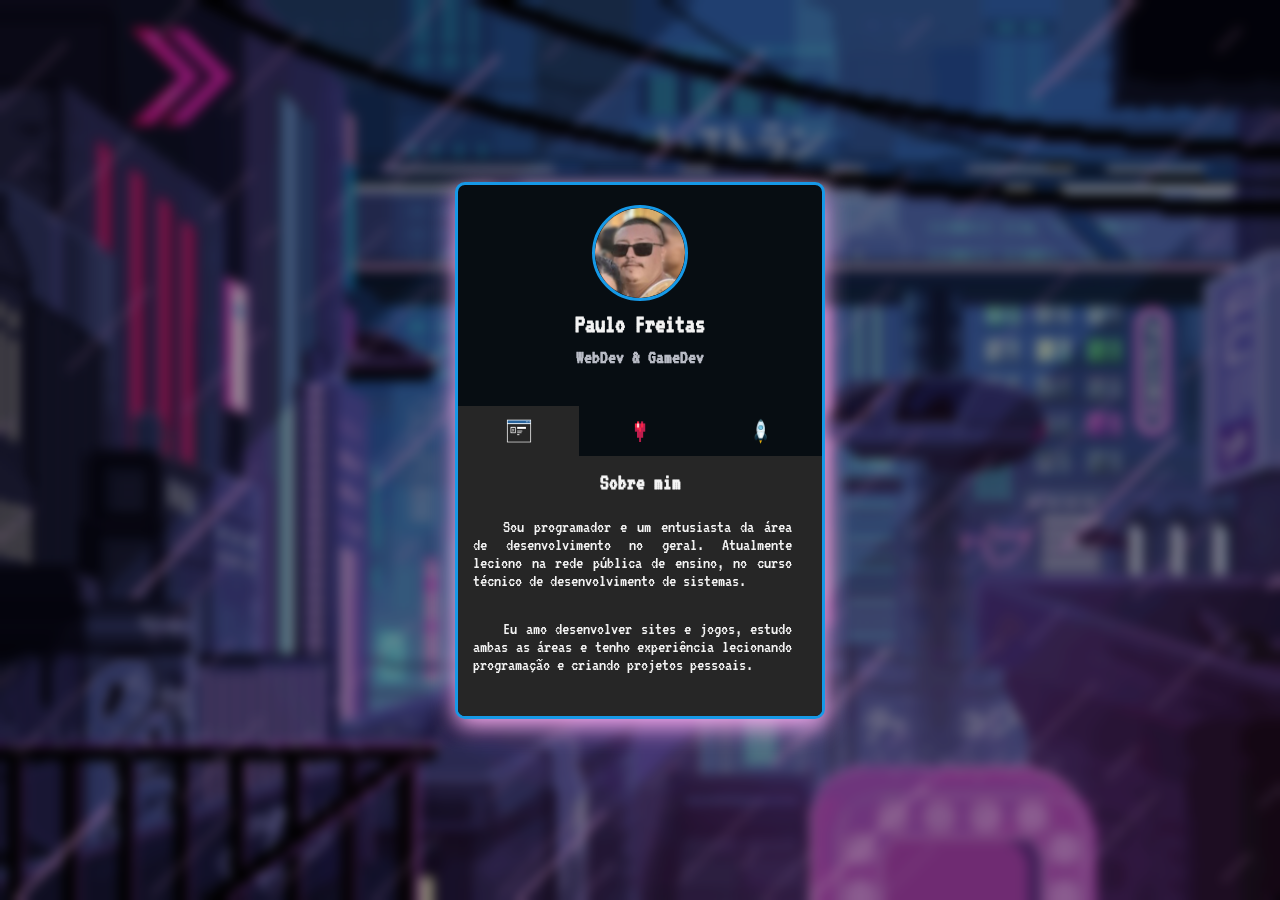
<file: index.html>
<!DOCTYPE html>
<html lang="en">
  <head>
    <meta charset="UTF-8" />
    <meta name="viewport" content="width=device-width, initial-scale=1.0" />
    <title>Bem-vindo ao meu Portfólio</title>

    <link rel="stylesheet" href="./src/css/reset.css" />
    <link rel="stylesheet" href="./src/css/style.css" />

    <link rel="preconnect" href="https://fonts.googleapis.com" />
    <link rel="preconnect" href="https://fonts.gstatic.com" crossorigin />
    <link
      href="https://fonts.googleapis.com/css2?family=VT323&display=swap"
      rel="stylesheet"
    />

    <link
      rel="shortcut icon"
      href="./src/img/paulo.png"
      type="image/x-icon"
    />
  </head>

  <body>
    <main class="cartao">
      <div class="minhas-informacoes">
        <img src="./src/img/paulo.png" alt="Foto de perfil" />
        <h1 class="nome">Paulo Freitas</h1>
        <h2 class="cargo">WebDev & GameDev</h2>
      </div>

      <div class="conteudo">
        <ul class="abas">
          <li class="aba selecionada" id="sobre-mim">
            <img
              src="./src/img/sobre-descricao.gif"
              alt="Descrição sobre mim"
            />
          </li>
          <li class="aba" id="redes-sociais">
            <img src="./src/img/redes-sociais.gif" alt="Minhas redes sociais" />
          </li>

          <li class="aba" id="projetos">
            <img src="./src/img/projects.gif" alt="Minhas redes sociais" />
          </li>
        </ul>

        <div class="informacoes-abas">
          <div class="informacao selecionada" id="informacao-sobre-mim">
            <h3 class="sub-titulo">Sobre mim</h3>

            <div class="sobre-mim">
              <p>
                Sou programador e um entusiasta da área de
                desenvolvimento no geral. Atualmente leciono na rede pública de
                ensino, no curso técnico de desenvolvimento de sistemas.
              </p>

              <p>
                Eu amo desenvolver sites e jogos, estudo ambas as áreas e tenho
                experiência lecionando programação e criando projetos pessoais.
              </p>

              <p>
                Quero enfatizar que estou sempre disposto e animado para
                inovar, aprender tudo que for necessário para melhorar/otimizar o processo do meu trabalho.
              </p>
            </div>
          </div>

          <div class="informacao" id="informacao-redes-sociais">
            <h3 class="sub-titulo">Minhas redes</h3>

            <ul class="redes-sociais">
              <li>
                <a href="https://docs.google.com/document/d/1BqBW-11BtwfOvQZPuZJ_hd-ulJEYY7xW/edit?usp=sharing&ouid=101327645626150494929&rtpof=true&sd=true" target="_blank" class="curriculo">Currículo</a>
              </li>
              <li>
                <a
                  href="https://www.linkedin.com/in/paulo-freitas-398a15326/?trk=opento_sprofile_topcard"
                  target="_blank"
                  class="linkedin"
                  >LinkedIn</a
                >
              </li>
              <li>
                <a
                  href="https://github.com/paulofreitas19"
                  target="_blank"
                  class="github"
                  >GitHub</a
                >
              </li>
            </ul>
          </div>

          <div class="informacao" id="informacao-projetos">
            <h3 class="sub-titulo">Meus projetos</h3>

            <ul class="projetos">
              <li>
                <a
                  href="https://paulofreitas19.github.io/selecao-de-personagens-bleach/"
                  target="_blank"
                  class="bleach"
                  >Site do Bleach</a
                >
              </li>
              <li>
                <a
                  href="https://paulofreitas19.github.io/carrossel-de-cartoes-cdz/"
                  target="_blank"
                  class="cdz"
                  >Site dos Cavaleiros</a
                >
              </li>
              <li>
                <a
                  href="https://github.com/paulofreitas19/Metroidvania"
                  target="_blank"
                  class="metroidvania"
                  >Jogo Metroidvânia</a
                >
              </li>
            </ul>
          </div>
        </div>
      </div>
    </main>

    <script src="./src/js/index.js"></script>
  </body>
</html>
</file>
<file: src/css/style.css>
body{
    background-image: url(../img/fundo-futuro.gif);
    backdrop-filter: blur(6px) brightness(0.6); /* Ajuste o valor para o nível de desfoque desejado */
  -webkit-backdrop-filter: blur(6px) brightness(0.6); /* Suporte para navegadores baseados em WebKit */
  background-color: rgba(127, 165, 255, 0.9); /* Ajuste a cor e a opacidade do fundo */
    background-repeat: no-repeat;
    background-size: cover;
    background-position: center;

    font-family: 'VT323', monospace;
    color: #f3f3f3;
    font-size: 18px;
    display: flex;
    justify-content: center;
    align-items: center;
    min-height: 100vh;
    padding: 30px;
}


.cartao{
    background-color: #070d12;
    width: 370px;
    border: 3px solid #1699e7;
    border-radius: 10px;
    overflow: hidden;
    box-shadow: #fdacf2 0px 8px 24px;
}

.cartao .minhas-informacoes{
    padding-top: 20px;
    display: flex;   
    flex-direction:column;
    align-items: center;
    gap: 10px;
}

.cartao .minhas-informacoes img{
    width: 96px;
    height: 96px;
    border-radius: 50px;
    border: 3px solid #1699e7;
}

.cartao .minhas-informacoes .nome{
    font-size: 26px;
}

.cartao .minhas-informacoes .cargo{
    font-size: 20px;
    color: #b8bbc5;
    margin-bottom: 24px;
}

.cartao .conteudo{
    margin-top: 15px;
}

.cartao .abas{
    display: flex;
}

.cartao .abas .aba{
    width: 50%;
    display: flex;
    justify-content: center;
    padding: 10px 0;
    cursor: pointer;
    transition: background-color 0.5s ease-in-out;
}

.cartao .abas img{
    width: 30px;
}

.cartao .abas .aba.selecionada{
    background-color: #262626;
}

.cartao .informacoes-abas{
    background-color: #262626;
}

.cartao .abas .aba:hover{
    background-color: #414141;
}

.informacoes-abas .informacao{
    min-height: 260px;
    padding: 15px;
    display: none;
}

.informacoes-abas .informacao.selecionada{
    display: block;
}

.informacoes-abas .sub-titulo{
    font-size: 22px;
    margin-bottom: 25px;
    text-align: center;
}

.informacao .sobre-mim{
    font-size: 18px;
    text-align: justify;
    max-height: 180px;
    overflow-y: auto;
    padding-right: 15px;
}

.informacao .sobre-mim p{
    text-indent: 30px;
    margin-bottom: 30px;
}

.informacoes-abas .sobre-mim span{
    color: #1699e7;
}

.informacao .redes-sociais{
    display: flex;
    flex-direction: column;
    gap: 25px;
    align-items: center; 
    height: 180px;
    max-height: 180px;
    overflow-y: auto;
    padding: 20px 0;
}

.redes-sociais li a{
    width: 250px;
    display: block;
    color: #f3f3f3;
    text-align: center;
    padding: 10px;
    font-size: 20px;
    transition: opacity 0.3s ease-in-out;
}

.redes-sociais li a:hover{
    opacity: 0.8;
}

.informacao .projetos{
    display: flex;
    flex-direction: column;
    gap: 25px;
    align-items: center; 
    height: 180px;
    max-height: 180px;
    overflow-y: auto;
    padding: 20px 0;
}

.projetos li a{
    width: 250px;
    display: block;
    color: #f3f3f3;
    text-align: center;
    padding: 10px;
    font-size: 20px;
    transition: opacity 0.3s ease-in-out;
}

.projetos li a:hover{
    opacity: 0.8;
}

::-webkit-scrollbar-track {
    background-color: #545454;
}
::-webkit-scrollbar {
    width: 8px;
}
::-webkit-scrollbar-thumb {
    background: #1699e7;
}

.redes-sociais .curriculo{
    background-color: #545454;
}

.redes-sociais .linkedin{
    background-color: #545454;  
}

.redes-sociais .github{
    background-color: #545454;
}

.projetos .bleach{
    background-color: #545454;
}

.projetos .cdz{
    background-color: #545454;
}

.projetos .metroidvania{
    background-color: #545454;
}
</file>
